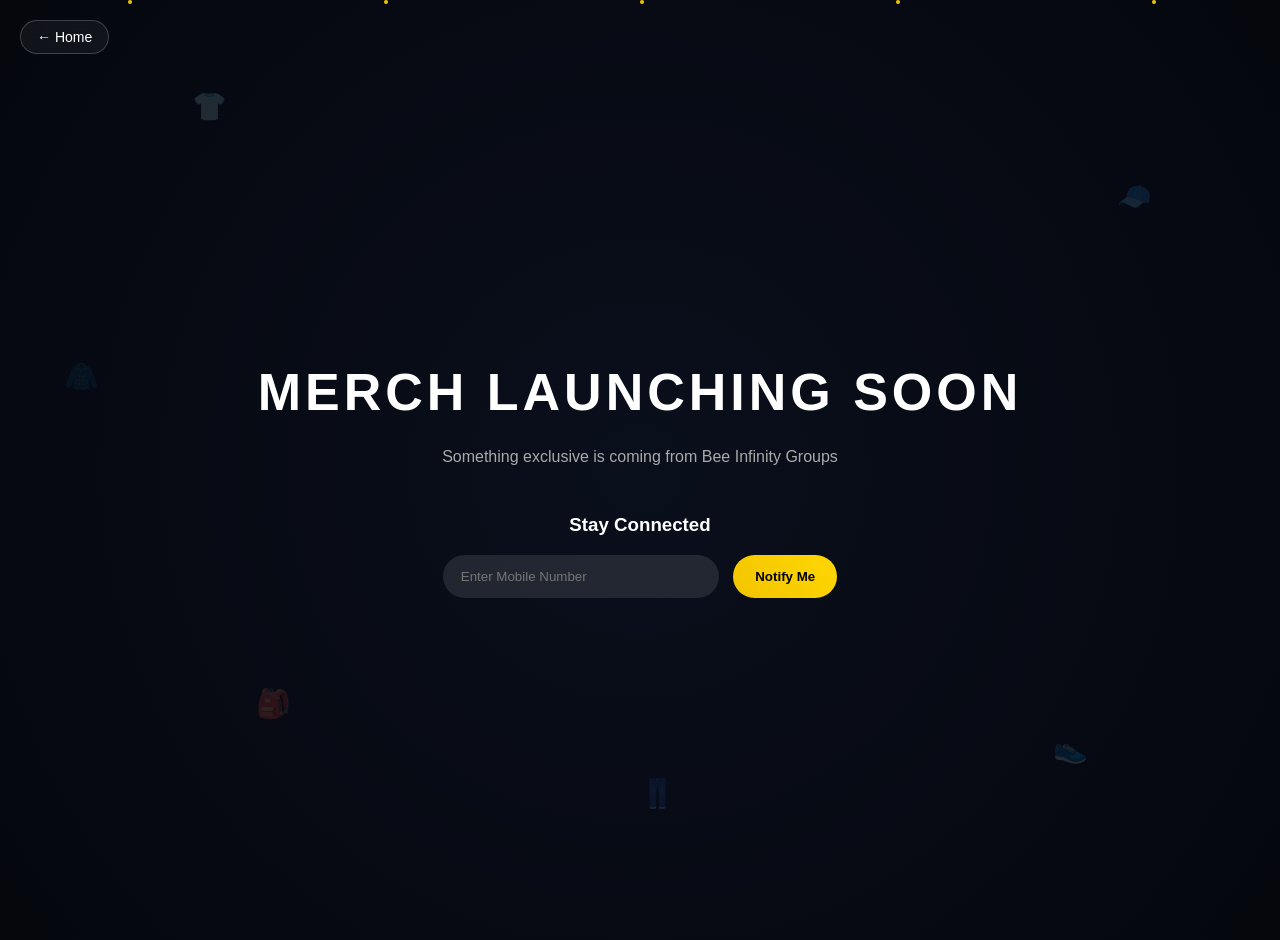
<file: 0merchlaunchingsoon copy.html>
<!DOCTYPE html>
<html lang="en">
<head>
<meta charset="UTF-8">
<meta name="viewport" content="width=device-width, initial-scale=1.0">
<title>Merch Launching Soon</title>

<style>

/* =========================
   BASE
========================= */
body {
  margin: 0;
  font-family: 'Segoe UI', sans-serif;
  background: radial-gradient(circle at center, #0a0f1c, #05070d);
  color: #fff;
  overflow: hidden;
}

/* =========================
   BACK BUTTON
========================= */
.back-btn {
  position: absolute;
  top: 20px;
  left: 20px;
  text-decoration: none;
  color: #fff;
  font-size: 14px;
  padding: 8px 16px;
  border-radius: 30px;
  background: rgba(255,255,255,0.05);
  backdrop-filter: blur(10px);
  border: 1px solid rgba(255,255,255,0.2);
}

/* =========================
   HERO
========================= */
.hero {
  height: 100vh;
  display: flex;
  flex-direction: column;
  justify-content: center;
  align-items: center;
  padding: 20px;
  text-align: center;
}

.hero h1 {
  font-size: 52px;
  letter-spacing: 4px;
  margin-bottom: 10px;
}

.hero p {
  color: #aaa;
  margin-bottom: 30px;
}

/* =========================
   INPUT
========================= */
input {
  padding: 14px 18px;
  width: 240px;
  border-radius: 30px;
  border: none;
  outline: none;
  margin-right: 10px;
  background: rgba(255,255,255,0.1);
  color: #fff;
}

button {
  padding: 14px 22px;
  border-radius: 30px;
  border: none;
  background: linear-gradient(45deg, #f2c400, #ffd700);
  cursor: pointer;
  font-weight: bold;
}

/* =========================
   MESSAGE
========================= */
.message {
  margin-top: 15px;
}

/* =========================
   FLOATING ICONS
========================= */
.floating-icons span {
  position: absolute;
  font-size: 28px;
  opacity: 0.15;
  animation: float 10s infinite ease-in-out;
}

.icon1 { top: 10%; left: 15%; }
.icon2 { top: 20%; right: 10%; }
.icon3 { bottom: 20%; left: 20%; }
.icon4 { bottom: 15%; right: 15%; }
.icon5 { top: 40%; left: 5%; }
.icon6 { bottom: 10%; left: 50%; }

@keyframes float {
  0%,100% { transform: translateY(0); }
  50% { transform: translateY(-30px); }
}

/* =========================
   PARTICLES
========================= */
.particles {
  position: absolute;
  width: 100%;
  height: 100%;
  overflow: hidden;
  z-index: -1;
}

.particles span {
  position: absolute;
  width: 4px;
  height: 4px;
  background: #f2c400;
  border-radius: 50%;
  animation: particleMove 10s linear infinite;
}

@keyframes particleMove {
  0% { transform: translateY(100vh); opacity: 0; }
  20% { opacity: 1; }
  100% { transform: translateY(-10vh); opacity: 0; }
}

/* RANDOM POSITIONS */
.particles span:nth-child(1){ left:10%; animation-delay:0s;}
.particles span:nth-child(2){ left:30%; animation-delay:2s;}
.particles span:nth-child(3){ left:50%; animation-delay:4s;}
.particles span:nth-child(4){ left:70%; animation-delay:1s;}
.particles span:nth-child(5){ left:90%; animation-delay:3s;}

/* =========================
   RESPONSIVE
========================= */
@media(max-width:768px){
  .hero h1 { font-size: 32px; }
  input { width: 180px; }
}

</style>
</head>

<body>

<a href="index.html" class="back-btn">← Home</a>

<!-- PARTICLES -->
<div class="particles">
  <span></span><span></span><span></span><span></span><span></span>
</div>

<!-- FLOATING ICONS -->
<div class="floating-icons">
  <span class="icon1">👕</span>
  <span class="icon2">🧢</span>
  <span class="icon3">🎒</span>
  <span class="icon4">👟</span>
  <span class="icon5">🧥</span>
  <span class="icon6">👖</span>
</div>

<!-- HERO -->
<div class="hero">

  <h1>MERCH LAUNCHING SOON</h1>
  <p>Something exclusive is coming from Bee Infinity Groups</p>

  <h3>Stay Connected</h3>

  <div>
    <input type="text" id="phone" placeholder="Enter Mobile Number">
    <button onclick="sendNumber()">Notify Me</button>
  </div>

  <div class="message" id="msg"></div>

</div>

<script>
function sendNumber() {

  let phone = document.getElementById("phone").value;
  const msg = document.getElementById("msg");

  if (!phone) {
    msg.innerText = "Enter mobile number";
    msg.style.color = "red";
    return;
  }

  // add +91 automatically
  if (!phone.startsWith("+")) {
    phone = "+91" + phone;
  }

  fetch("http://localhost:3000/send", {
    method: "POST",
    headers: {
      "Content-Type": "application/json"
    },
    body: JSON.stringify({ phone })
  })
  .then(res => res.json())
  .then(data => {
    if (data.success) {
      msg.innerText = "You’ll be notified 🚀";
      msg.style.color = "#0f0";
    } else {
      msg.innerText = "Failed to send";
      msg.style.color = "red";
    }
  })
  .catch(() => {
    msg.innerText = "Server not running";
    msg.style.color = "red";
  });

}
</script>

</body>
</html>
</file>
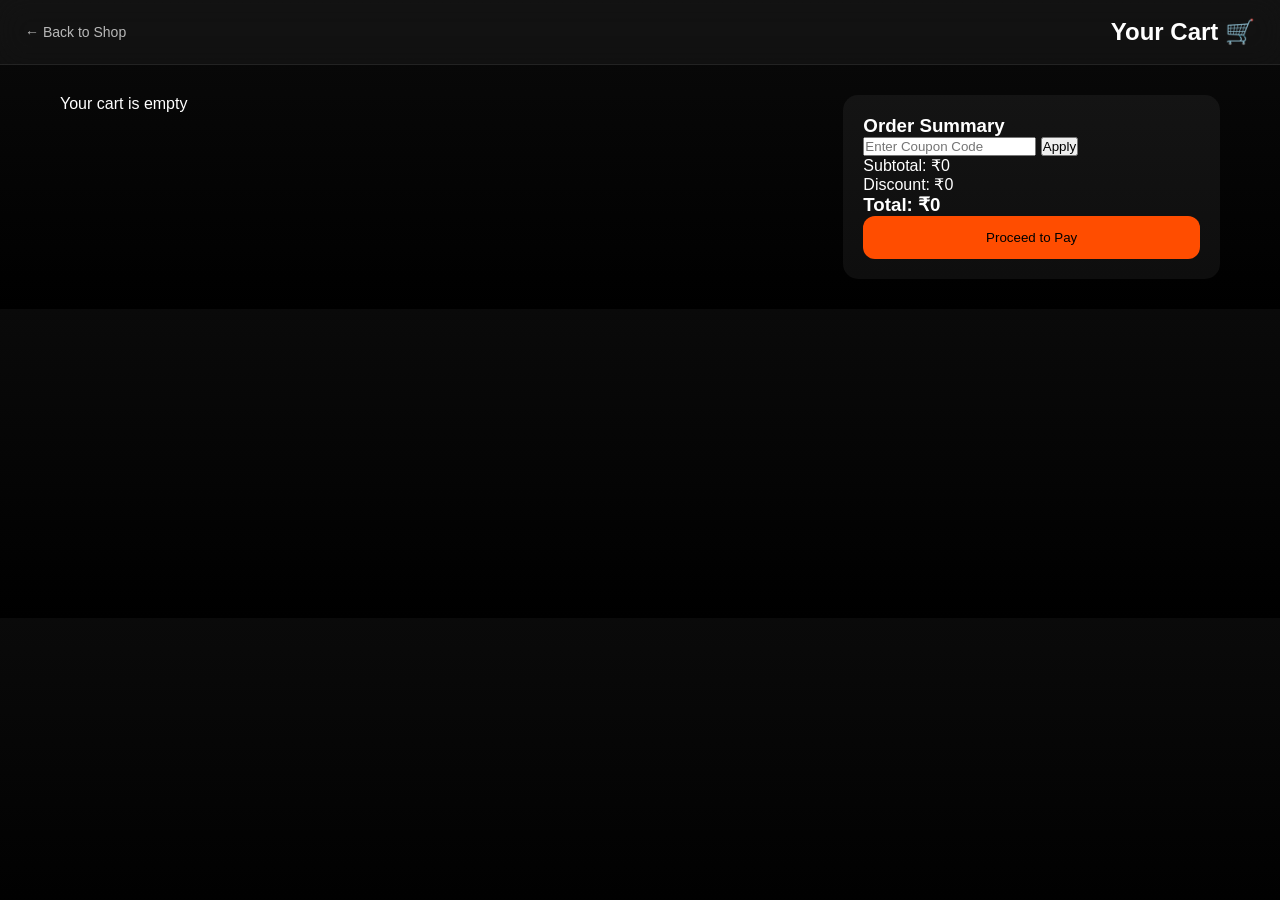
<file: cart.html>
<!DOCTYPE html>
<html lang="en">
<head>
  <meta charset="UTF-8">
  <title>Your Cart - Bee Infinity</title>
  <meta name="viewport" content="width=device-width, initial-scale=1.0">
  <link rel="stylesheet" href="css/cart.css">
</head>

<body>
<!-- LOADING SCREEN -->
<div id="loader">
  <div class="loader-content">
    <div class="spinner"></div>
  </div>
</div>

<header class="navbar">
  <div class="back-btn">
    <a href="merch.html">← Back to Shop</a>
  </div>

  <h2>Your Cart 🛒</h2>
</header>

<section class="cart-page">

  <!-- CART ITEMS -->
  <div id="cart-container" class="cart-grid"></div>

  <!-- SUMMARY -->
  <div class="cart-summary">

    <h3>Order Summary</h3>

    <div class="coupon-box">
      <input type="text" id="coupon" placeholder="Enter Coupon Code">
      <button onclick="applyCouponUI()">Apply</button>
    </div>

    <div class="price-details">
      <p>Subtotal: ₹<span id="subtotal">0</span></p>
      <p>Discount: ₹<span id="discount">0</span></p>
      <h3>Total: ₹<span id="total">0</span></h3>
    </div>

    <button class="checkout-btn" onclick="payNow()">Proceed to Pay</button>

  </div>

</section>

<script src="https://checkout.razorpay.com/v1/checkout.js"></script>

<script>
// ================= LOAD =================
let cart = JSON.parse(localStorage.getItem("cart")) || [];
let discountValue = 0;

// ================= IMAGE MAP =================
const productImages = {
  "Bee Infinity Premium Hoodie": "assets/images/products/hoodie.jpg",
  "Dance Streetwear T-Shirt": "assets/images/products/tshirt.jpg",
  "Studioz Signature Cap": "assets/images/products/cap.jpg",
  "Handmade Mandala Wall Art": "assets/images/products/mandala1.jpg",
  "Mandala Plate Premium Finish": "assets/images/products/mandala2.jpg",
  "Decorative Mandala Wall Piece": "assets/images/products/mandala3.jpg",
  "Urban Dance Hoodie Black": "assets/images/products/hoodie.jpg"
};

// ================= RENDER =================
function renderCart(){

  let container = document.getElementById("cart-container");
  container.innerHTML = "";

  if(cart.length === 0){
    container.innerHTML = "<p>Your cart is empty</p>";
    updateTotal();
    return;
  }

  cart.forEach((item, index)=>{

    let div = document.createElement("div");
    div.className = "cart-card";

    div.innerHTML = `
      <img src="${productImages[item.name]}" class="cart-img">

      <div class="cart-info">
        <h4>${item.name}</h4>
        <p>${item.size ? "Size: " + item.size : ""}</p>
        <span>₹${item.price}</span>

        <div class="qty-box">
          <button onclick="updateQty(${index}, -1)">-</button>
          <span>${item.qty}</span>
          <button onclick="updateQty(${index}, 1)">+</button>
        </div>

        <button class="remove-btn" onclick="removeItem(${index})">Remove</button>
      </div>
    `;

    container.appendChild(div);
  });

  updateTotal();
}

// ================= UPDATE =================
function updateQty(index, change){
  cart[index].qty += change;
  if(cart[index].qty <= 0){
    cart.splice(index,1);
  }
  saveCart();
  renderCart();
}

function removeItem(index){
  cart.splice(index,1);
  saveCart();
  renderCart();
}

function saveCart(){
  localStorage.setItem("cart", JSON.stringify(cart));
}

// ================= TOTAL =================
function updateTotal(){

  let subtotal = 0;

  cart.forEach(item=>{
    subtotal += item.price * item.qty;
  });

  let total = subtotal - discountValue;

  document.getElementById("subtotal").innerText = subtotal;
  document.getElementById("discount").innerText = discountValue;
  document.getElementById("total").innerText = total;
}

// ================= COUPON =================
function applyCouponUI(){

  let code = document.getElementById("coupon").value.trim().toUpperCase();

  let subtotal = cart.reduce((sum,item)=>sum + item.price * item.qty,0);

  if(code === "BIG40" || code === "FLAT40" || code === "BEEINFINITY40"){
    discountValue = subtotal * 0.4;
    alert("🔥 40% Discount Applied");
  } else {
    discountValue = 0;
    alert("Invalid Coupon");
  }

  updateTotal();
}

// ================= PAYMENT =================
function payNow(){

  let total = parseInt(document.getElementById("total").innerText);

  if(total <= 0){
    alert("Cart is empty");
    return;
  }

  let options = {
    key: "YOUR_RAZORPAY_KEY",
    amount: total * 100,
    currency: "INR",
    name: "Bee Infinity Groups",
    description: "Order Payment",
    handler: function(){
      alert("Payment Successful 🎉");
      localStorage.removeItem("cart");
      window.location.href = "merch.html";
    }
  };

  let rzp = new Razorpay(options);
  rzp.open();
}

// INIT
renderCart();
</script>
<script src="js/cart.js"></script>
</body>
</html>
</file>
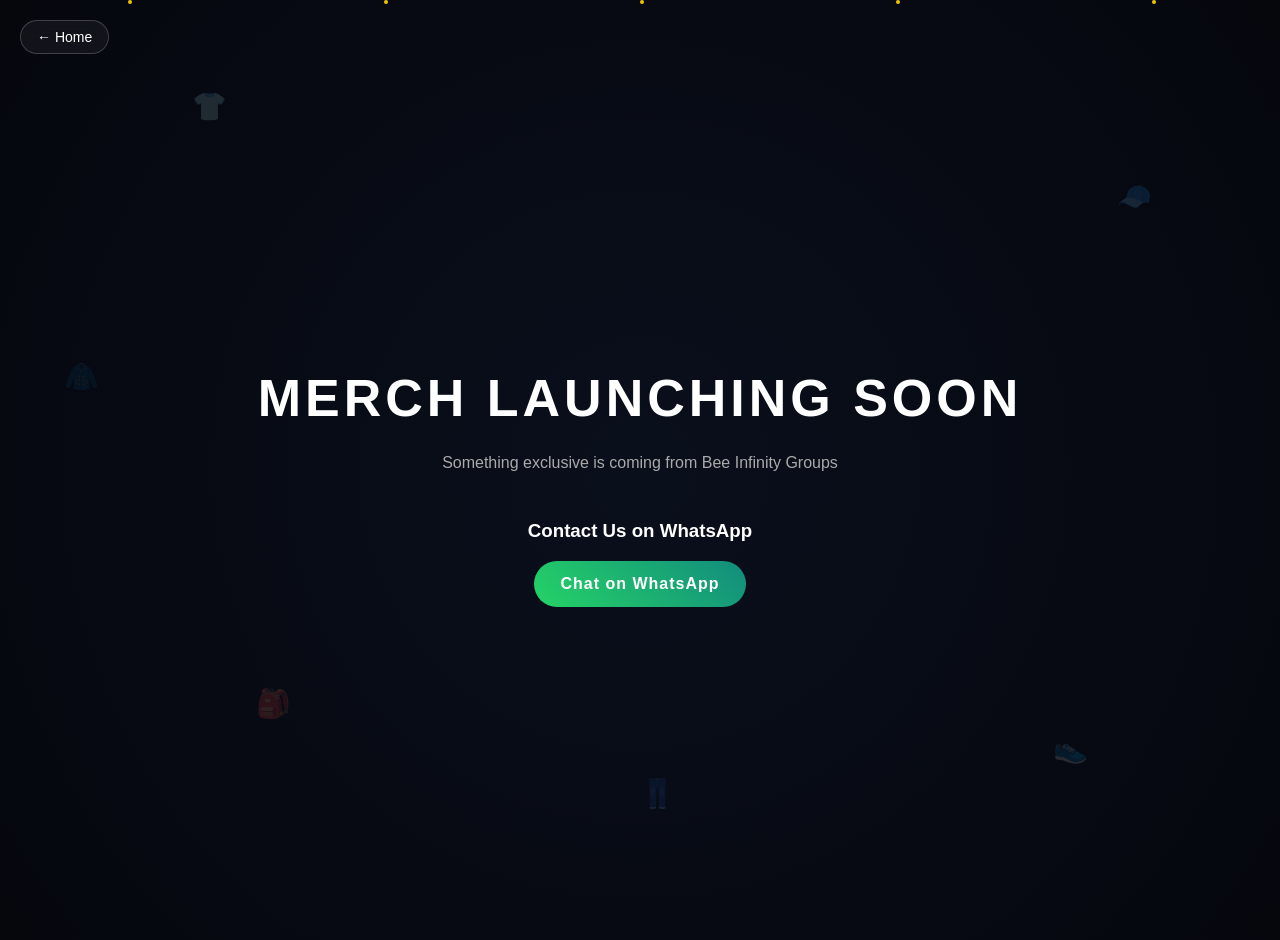
<file: merchlaunchingsoon.html>
<!DOCTYPE html>
<html lang="en">
<head>
<meta charset="UTF-8">
<meta name="viewport" content="width=device-width, initial-scale=1.0">
<title>Merch Launching Soon</title>

<style>

/* =========================
   BASE
========================= */
body {
  margin: 0;
  font-family: 'Segoe UI', sans-serif;
  background: radial-gradient(circle at center, #0a0f1c, #05070d);
  color: #fff;
  overflow: hidden;
}

/* =========================
   BACK BUTTON
========================= */
.back-btn {
  position: absolute;
  top: 20px;
  left: 20px;
  text-decoration: none;
  color: #fff;
  font-size: 14px;
  padding: 8px 16px;
  border-radius: 30px;
  background: rgba(255,255,255,0.05);
  backdrop-filter: blur(10px);
  border: 1px solid rgba(255,255,255,0.2);
}

/* =========================
   HERO
========================= */
.hero {
  height: 100vh;
  display: flex;
  flex-direction: column;
  justify-content: center;
  align-items: center;
  padding: 20px;
  text-align: center;
}

.hero h1 {
  font-size: 52px;
  letter-spacing: 4px;
  margin-bottom: 10px;
}

.hero p {
  color: #aaa;
  margin-bottom: 30px;
}

/* =========================
   WHATSAPP BUTTON
========================= */
.whatsapp-btn {
  padding: 14px 26px;
  border-radius: 30px;
  background: linear-gradient(45deg, #25D366, #128C7E);
  color: #fff;
  text-decoration: none;
  font-weight: bold;
  letter-spacing: 1px;
  transition: 0.3s ease;
}

.whatsapp-btn:hover {
  transform: translateY(-3px);
}

/* =========================
   FLOATING ICONS
========================= */
.floating-icons span {
  position: absolute;
  font-size: 28px;
  opacity: 0.15;
  animation: float 10s infinite ease-in-out;
}

.icon1 { top: 10%; left: 15%; }
.icon2 { top: 20%; right: 10%; }
.icon3 { bottom: 20%; left: 20%; }
.icon4 { bottom: 15%; right: 15%; }
.icon5 { top: 40%; left: 5%; }
.icon6 { bottom: 10%; left: 50%; }

@keyframes float {
  0%,100% { transform: translateY(0); }
  50% { transform: translateY(-30px); }
}

/* =========================
   PARTICLES
========================= */
.particles {
  position: absolute;
  width: 100%;
  height: 100%;
  overflow: hidden;
  z-index: -1;
}

.particles span {
  position: absolute;
  width: 4px;
  height: 4px;
  background: #f2c400;
  border-radius: 50%;
  animation: particleMove 10s linear infinite;
}

@keyframes particleMove {
  0% { transform: translateY(100vh); opacity: 0; }
  20% { opacity: 1; }
  100% { transform: translateY(-10vh); opacity: 0; }
}

.particles span:nth-child(1){ left:10%; animation-delay:0s;}
.particles span:nth-child(2){ left:30%; animation-delay:2s;}
.particles span:nth-child(3){ left:50%; animation-delay:4s;}
.particles span:nth-child(4){ left:70%; animation-delay:1s;}
.particles span:nth-child(5){ left:90%; animation-delay:3s;}

/* =========================
   RESPONSIVE
========================= */
@media(max-width:768px){
  .hero h1 { font-size: 32px; }
}

</style>
</head>

<body>

    <!-- FAVICON -->
<link rel="icon" type="image/png" sizes="32x32" href="assets/images/logo/favicon.webp">
<link rel="icon" type="image/png" sizes="16x16" href="assets/images/logo/favicon.webp">
<link rel="apple-touch-icon" sizes="180x180" href="assets/images/logo/favicon.webp">

<a href="index.html" class="back-btn">← Home</a>

<!-- PARTICLES -->
<div class="particles">
  <span></span><span></span><span></span><span></span><span></span>
</div>

<!-- FLOATING ICONS -->
<div class="floating-icons">
  <span class="icon1">👕</span>
  <span class="icon2">🧢</span>
  <span class="icon3">🎒</span>
  <span class="icon4">👟</span>
  <span class="icon5">🧥</span>
  <span class="icon6">👖</span>
</div>

<!-- HERO -->
<div class="hero">

  <h1>MERCH LAUNCHING SOON</h1>
  <p>Something exclusive is coming from Bee Infinity Groups</p>

  <h3>Contact Us on WhatsApp</h3>

  <!-- WHATSAPP BUTTON -->
  <a 
    href="https://wa.me/919739710942?text=Hi%20Bee%20Infinity%20Groups,%20I%20am%20interested%20in%20your%20merch.%20Please%20update%20me."
    class="whatsapp-btn"
    target="_blank"
  >
    Chat on WhatsApp
  </a>

</div>

</body>
</html>
</file>
<file: css/cart.css>
/* ================= LOADER ================= */
#loader{
  position:fixed;
  width:100%;
  height:100%;
  background:#000;
  display:flex;
  align-items:center;
  justify-content:center;
  z-index:99999;
  transition:0.5s;
}

.loader-content{
  text-align:center;
}

.spinner{
  width:50px;
  height:50px;
  border:4px solid rgba(255,255,255,0.1);
  border-top:4px solid #ff4d00;
  border-radius:50%;
  animation:spin 1s linear infinite;
}

@keyframes spin{
  to{transform:rotate(360deg);}
}



/* ================= FONT ================= */
@import url('https://fonts.googleapis.com/css2?family=Poppins:wght@300;400;600;800&display=swap');

/* ================= RESET ================= */
*{
  margin:0;
  padding:0;
  box-sizing:border-box;
}

body{
  font-family:'Poppins', sans-serif;
  background:linear-gradient(180deg,#0a0a0a,#000);
  color:#fff;
  overflow-x:hidden;
}

/* ================= GLOBAL ================= */
section{
  max-width:1200px;
  margin:auto;
  padding:30px 20px;
}

/* ================= NAVBAR ================= */
.navbar{
  display:flex;
  justify-content:space-between;
  align-items:center;
  padding:18px 25px;
  background:rgba(255,255,255,0.04);
  backdrop-filter:blur(15px);
  border-bottom:1px solid rgba(255,255,255,0.08);
  position:sticky;
  top:0;
  z-index:1000;
}

.back-btn a{
  color:#fff;
  font-size:14px;
  text-decoration:none;
  opacity:0.7;
  transition:0.3s;
}
.back-btn a:hover{
  opacity:1;
  transform:translateX(-6px);
}

/* LOGO */
.logo{
  display:flex;
  align-items:center;
  gap:10px;
}
.logo img{
  width:45px;
}
.brand-name{
  font-weight:700;
}
.brand-sub{
  font-size:11px;
  opacity:0.6;
}

/* ================= SEARCH ================= */
.search-cart-wrapper{
  display:flex;
  gap:15px;
  align-items:center;
}

.search-box{
  flex:1;
  display:flex;
  align-items:center;
  gap:10px;
  padding:14px;
  border-radius:14px;
  background:rgba(255,255,255,0.05);
  border:1px solid rgba(255,255,255,0.08);
  transition:0.3s;
}

.search-box:focus-within{
  border-color:#ff4d00;
  box-shadow:0 0 10px rgba(255,77,0,0.4);
}

.search-box input{
  background:none;
  border:none;
  color:#fff;
  width:100%;
}

/* ================= CART ================= */
.cart-icon{
  position:relative;
  font-size:24px;
  cursor:pointer;
  transition:0.3s;
}
.cart-icon:hover{
  transform:scale(1.2);
}

#cart-count{
  position:absolute;
  top:-8px;
  right:-10px;
  background:#ff3c00;
  padding:4px 7px;
  font-size:11px;
  border-radius:50%;
  animation:pulse 1.5s infinite;
}

/* ================= CATEGORY ================= */
.category-bar{
  display:flex;
  gap:25px;
  overflow-x:auto;
}
.cat-item{
  text-align:center;
  transition:0.3s;
}
.cat-item img{
  width:55px;
}
.cat-item:hover{
  transform:scale(1.15);
}

/* ================= OFFER ================= */
.offer-banner{
  padding:60px;
  border-radius:20px;
  text-align:center;
  background:linear-gradient(135deg,#111,#000);
  border:1px solid rgba(255,80,0,0.2);
  position:relative;
  overflow:hidden;
}

.glow-text{
  font-size:28px;
  color:#ff4d00;
  text-shadow:0 0 20px #ff4d00;
}

/* FIRE */
.fire{
  position:absolute;
  width:300px;
  height:300px;
  background:radial-gradient(circle,rgba(255,120,0,0.6),transparent);
  filter:blur(60px);
  animation:fireMove 4s infinite alternate;
}
.fire-left{left:-100px;bottom:-100px;}
.fire-right{right:-100px;top:-100px;}

@keyframes fireMove{
  to{transform:scale(1.5) translateY(-40px);}
}

/* ================= PRODUCT GRID ================= */
.product-row{
  display:grid;
  grid-template-columns:repeat(4,1fr);
  gap:25px;
}

/* ================= PRODUCT CARD ================= */
.product-card{
  background:rgba(255,255,255,0.04);
  border-radius:20px;
  overflow:hidden;
  border:1px solid rgba(255,255,255,0.06);
  transition:0.4s;
  display:flex;
  flex-direction:column;
}

.product-card:hover{
  transform:translateY(-12px);
  box-shadow:0 20px 60px rgba(0,0,0,0.7);
}

/* IMAGE */
.product-card img{
  height:220px;
  object-fit:cover;
}

/* TEXT */
.product-card p{
  padding:12px;
  font-size:14px;
}

.product-card span{
  padding:0 12px;
  color:#ff4d00;
  font-weight:600;
}

/* ================= SIZE ================= */
.size-select{
  display:flex;
  gap:8px;
  padding:0 12px;
  margin:10px 0;
}

.size-select span{
  padding:6px 12px;
  border-radius:8px;
  border:1px solid rgba(255,255,255,0.2);
  cursor:pointer;
  transition:0.3s;
}
.size-select span:hover{
  background:#ff4d00;
}
.size-select .active{
  background:#ff4d00;
  box-shadow:0 0 10px #ff4d00;
}

/* ================= QTY ================= */
.qty-box{
  display:flex;
  justify-content:center;
  gap:10px;
  margin:10px 0;
}
.qty-box button{
  width:32px;
  height:32px;
  background:#1c1c1c;
  border:none;
  border-radius:8px;
  cursor:pointer;
}
.qty-box button:hover{
  background:#ff4d00;
}

/* ================= BUTTON ================= */
.product-card button{
  margin:12px;
  padding:12px;
  border:none;
  border-radius:12px;
  background:linear-gradient(135deg,#ff4d00,#ff2200);
  cursor:pointer;
  transition:0.3s;
}
.product-card button:hover{
  transform:scale(1.05);
}

/* ================= CART PAGE ================= */
.cart-page{
  display:grid;
  grid-template-columns:2fr 1fr;
  gap:30px;
}

/* CART CARD */
.cart-card{
  display:flex;
  gap:15px;
  padding:15px;
  border-radius:15px;
  background:rgba(255,255,255,0.05);
  transition:0.3s;
}
.cart-card:hover{
  transform:scale(1.02);
}

.cart-img{
  width:100px;
  height:100px;
  border-radius:10px;
  object-fit:cover;
}

.cart-info span{
  color:#ff4d00;
}

/* REMOVE */
.remove-btn{
  background:#ff2d00;
  border:none;
  padding:6px 10px;
  border-radius:6px;
}

/* SUMMARY */
.cart-summary{
  background:rgba(255,255,255,0.05);
  padding:20px;
  border-radius:15px;
}

.checkout-btn{
  width:100%;
  padding:14px;
  background:#ff4d00;
  border:none;
  border-radius:12px;
}

/* ================= POPUP ================= */
.cart-popup{
  position:fixed;
  bottom:25px;
  right:25px;
  background:#ff4d00;
  padding:15px 25px;
  border-radius:12px;
  animation:fadeInOut 2s;
}

/* ================= RESPONSIVE ================= */
@media(max-width:1000px){
  .product-row{
    grid-template-columns:repeat(2,1fr);
  }
}

@media(max-width:700px){
  .cart-page{
    grid-template-columns:1fr;
  }
}

@media(max-width:600px){
  .product-row{
    grid-template-columns:1fr;
  }

  .navbar{
    flex-direction:column;
  }

  .search-cart-wrapper{
    flex-direction:column;
  }

  .offer-banner{
    padding:30px;
  }
}
</file>
